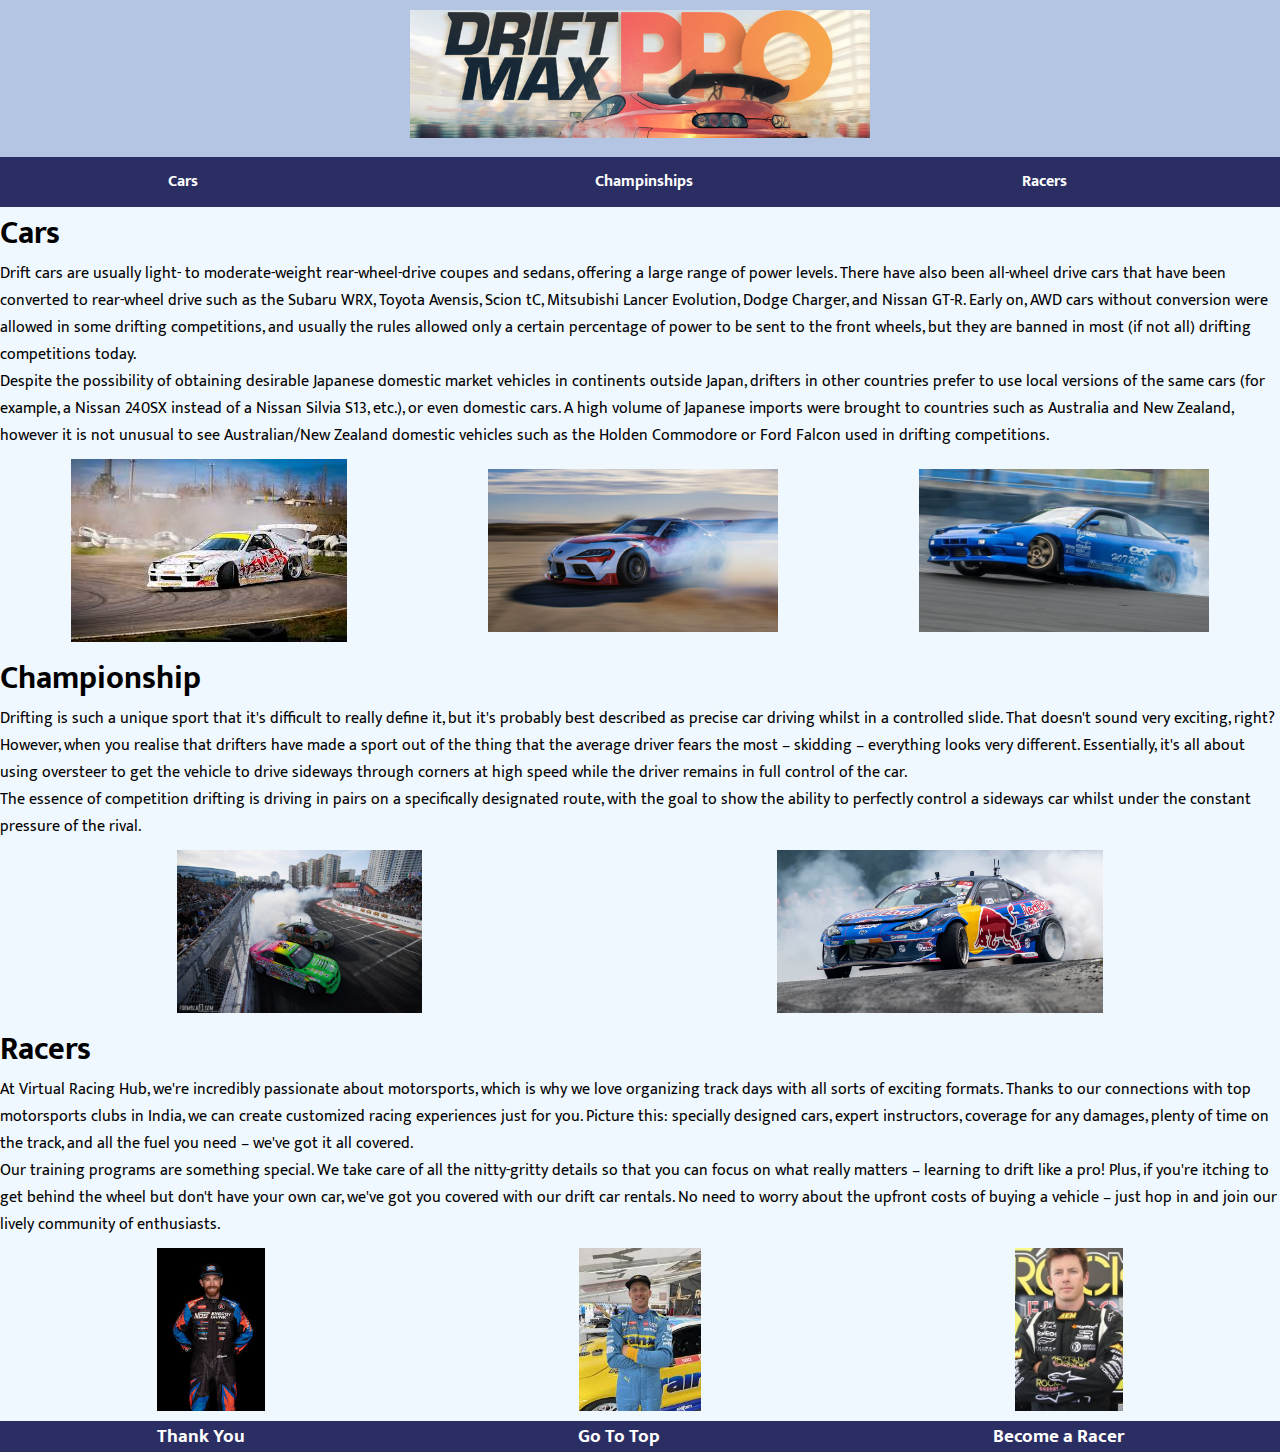
<file: index.html>
<!DOCTYPE html>
<html lang="en">
<head>
    <meta charset="UTF-8">
    <meta name="viewport" content="width=device-width, initial-scale=1.0">
    
    <title>Document</title>
    <link rel="icon" type="image/x-icon" href="images/fav.png">
</head>
<body>
    <link rel="stylesheet" href="style drift pro.css">
    <div class="logo flex">
        <div class = "logo img"><img src="images/logo.jpg" alt="company logo"></div></div>

        <nav><div class="navbar flex">
          
             <div class="hi flex">
            <a href="cars.html"><h4>Cars</h4></a>
        </div>
            <div class="hi flex"><a href="championship.html"><h4>Champinships</h4></a></div>
            <div class="hi flex"> <a href="racer.html"><h4>Racers</h4></a></div>
        </div>
    
        </nav>
        <main>
            <h1 id="cars">Cars</h1>
            <p>Drift cars are usually light- to moderate-weight rear-wheel-drive coupes and sedans, offering a large range of power levels. There have also been all-wheel drive cars that have been converted to rear-wheel drive such as the Subaru WRX, Toyota Avensis, Scion tC, Mitsubishi Lancer Evolution, Dodge Charger, and Nissan GT-R. Early on, AWD cars without conversion were allowed in some drifting competitions, and usually the rules allowed only a certain percentage of power to be sent to the front wheels, but they are banned in most (if not all) drifting competitions today.</p>
          <p>Despite the possibility of obtaining desirable Japanese domestic market vehicles in continents outside Japan, drifters in other countries prefer to use local versions of the same cars (for example, a Nissan 240SX instead of a Nissan Silvia S13, etc.), or even domestic cars. A high volume of Japanese imports were brought to countries such as Australia and New Zealand, however it is not unusual to see Australian/New Zealand domestic vehicles such as the Holden Commodore or Ford Falcon used in drifting competitions.</p>   
           <div class="cardiv flex ">
            <img class="carimages" src="images/mazada.jpeg" alt="mazada">
            <img class="carimages"  height="183px" src="images/supra.jpg" alt="supra">
            <img class="carimages"  height="183px" src="images/nissan.jpg" alt="nissan 240 sx">
           </div>

           <h1 id="cars">Championship</h1>
            <p>Drifting is such a unique sport that it's difficult to really define it, but it's probably best described as precise car driving whilst in a controlled slide. That doesn't sound very exciting, right? However, when you realise that drifters have made a sport out of the thing that the average driver fears the most – skidding – everything looks very different. Essentially, it's all about using oversteer to get the vehicle to drive sideways through corners at high speed while the driver remains in full control of the car.</p>
          <p>The essence of competition drifting is driving in pairs on a specifically designated route, with the goal to show the ability to perfectly control a sideways car whilst under the constant pressure of the rival.

          </p>   
           <div class="cardiv flex ">
            <img class="carimages" height="183px" src="images/formula d.jpg" alt="formula d">
            
            <img class="carimages"  height="183px" src="images/dc.avif" alt="dc">
           </div>
           <h1 id="cars">Racers</h1>
           <p>At Virtual Racing Hub, we're incredibly passionate about motorsports, which is why we love organizing track days with all sorts of exciting formats. Thanks to our connections with top motorsports clubs in India, we can create customized racing experiences just for you. Picture this: specially designed cars, expert instructors, coverage for any damages, plenty of time on the track, and all the fuel you need – we've got it all covered.</p>
           <p>Our training programs are something special. We take care of all the nitty-gritty details so that you can focus on what really matters – learning to drift like a pro! Plus, if you're itching to get behind the wheel but don't have your own car, we've got you covered with our drift car rentals. No need to worry about the upfront costs of buying a vehicle – just hop in and join our lively community of enthusiasts.</p>
           <div class="cardiv flex ">
            <img class="carimages" height="183px" src="images/cf.jpeg" alt="mazada">
            <img class="carimages"  height="183px" src="images/rt.jpeg" alt="supra">
            <img class="carimages"  height="183px" src="images/tf.jpg" alt="nissan 240 sx">
           </div>
        </main>
        <footer>

            <div class="flex footer">
            <div class="flex"><h3>Thank You</h3></div>
            <div class="flex"><a href="#"><h3>Go To Top</h3></a></div>
            <div class="flex"><a href="become.html"><h3>Become a Racer</h3></a></div>
        </div>
        </footer>

    </body>

</html>
</file>
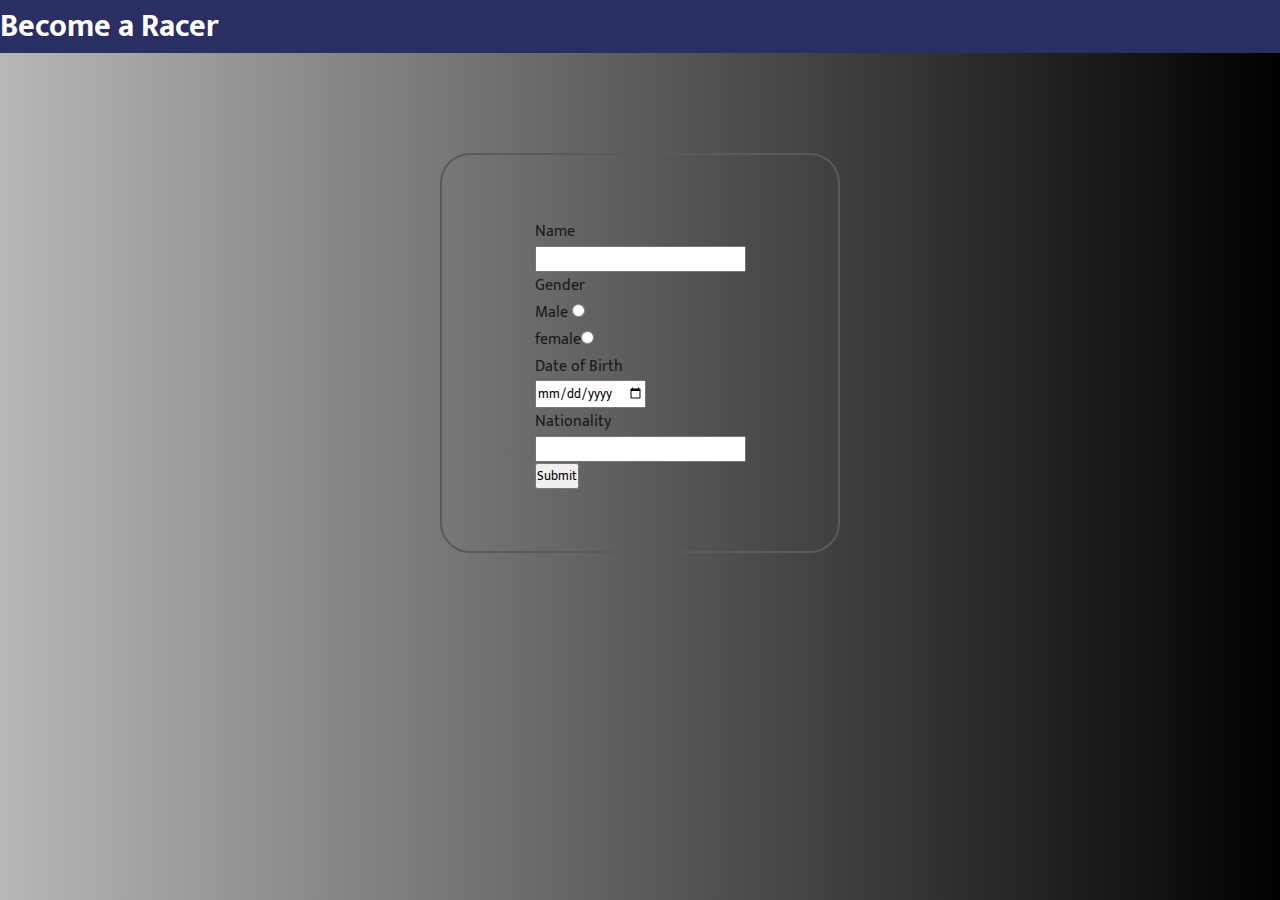
<file: become.html>
<!DOCTYPE html>
<html lang="en">
<head>
    <meta charset="UTF-8">
    <meta name="viewport" content="width=device-width, initial-scale=1.0">
    <link rel="icon" type="image/x-icon" href="images/fav.png">
    <title>Become a Racer</title>

</head>
<body>
    <link rel="stylesheet" href="become.css">
    <header><h1>Become a Racer</h1></div></header>
    <div class="page flex">
        
        <div class="yug"><form action="">
           <div><label for="">Name</label></div>
            <div>  <input type="text"></div>
           <div><label for="">Gender</label></div>
            <div>   Male <input type="radio"> </div> <div>female<input type="radio"></div>
           <div><label for="">Date of Birth</label></div>
            <div>  <input type="date" name="" id=""></div>
           <div><label for="">Nationality</label></div>
            <div> <input type="text"></div>
            <div><input type="submit"></div>

        </form>
    </div>

</body>
</html>
</file>
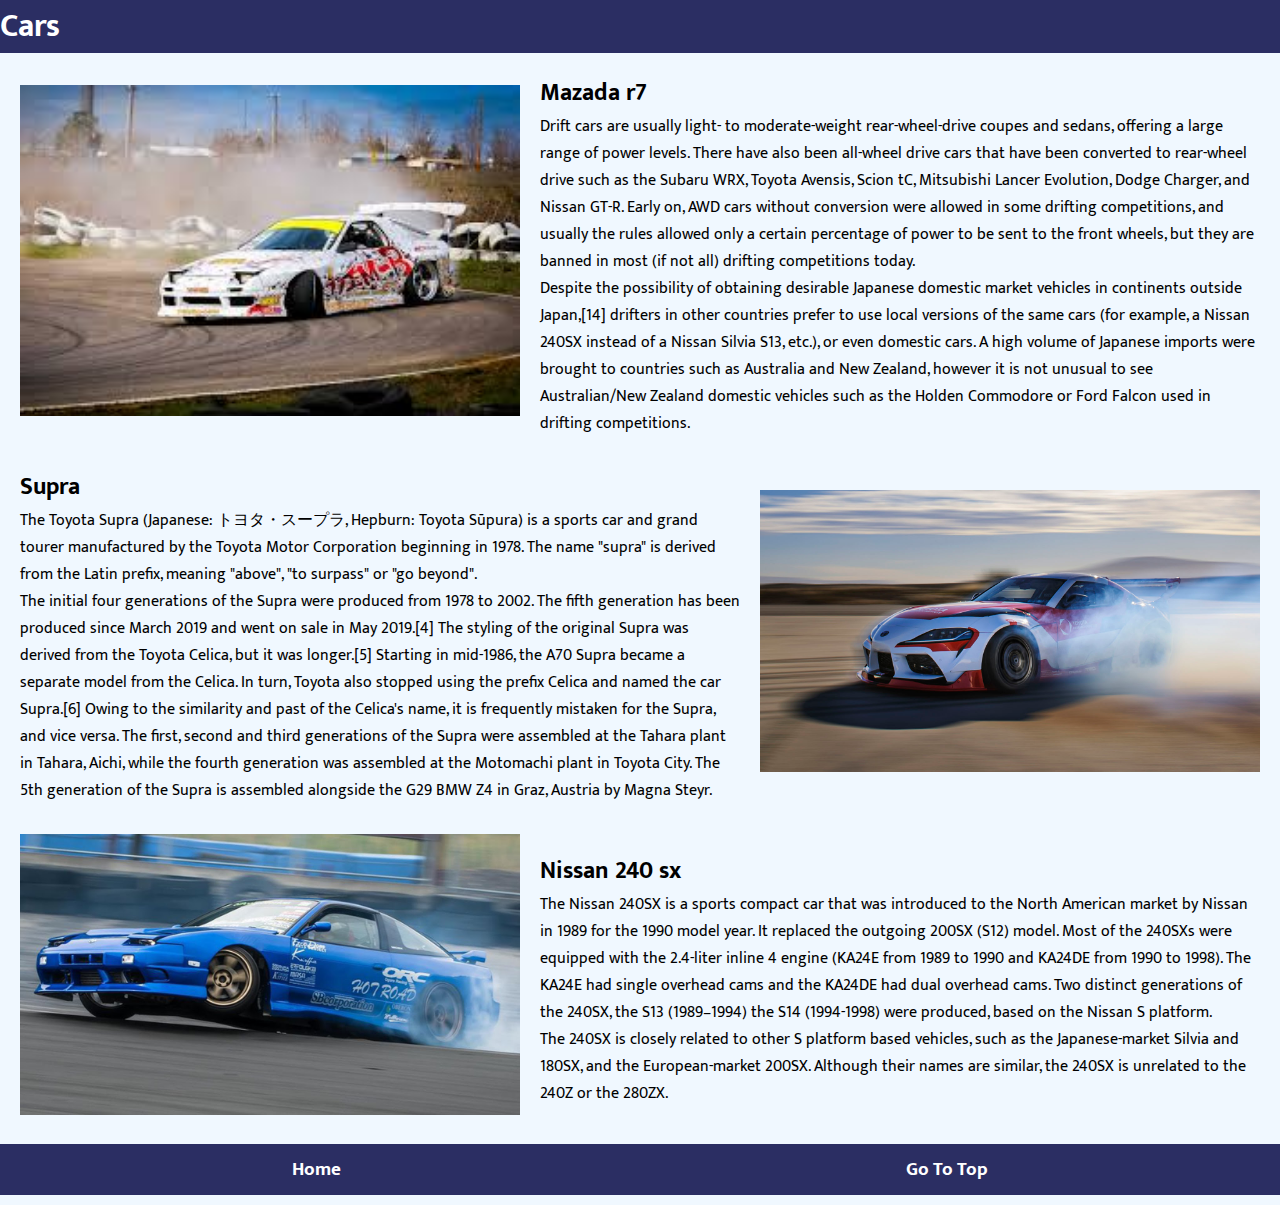
<file: cars.html>
<!DOCTYPE html>
<html lang="en">
<head>
    <meta charset="UTF-8">
    <meta name="viewport" content="width=device-width, initial-scale=1.0">
    <link rel="icon" type="image/x-icon" href="images/fav.png">
    <title>cars</title>
<link rel="stylesheet" href="cars.css">
</head>
<body>
    <header>
        <h1>Cars</h1>
    </header>
    <main>
        
            <div class="flex">
                <div> <img width="500px" src="images/mazada.jpeg" alt="mazada"></div>
                    <div>  <h2 >Mazada r7</h2>
                <p >Drift cars are usually light- to moderate-weight rear-wheel-drive coupes and sedans, offering a large range of power levels. There have also been all-wheel drive cars that have been converted to rear-wheel drive such as the Subaru WRX, Toyota Avensis, Scion tC, Mitsubishi Lancer Evolution, Dodge Charger, and Nissan GT-R. Early on, AWD cars without conversion were allowed in some drifting competitions, and usually the rules allowed only a certain percentage of power to be sent to the front wheels, but they are banned in most (if not all) drifting competitions today.                </p>

                <p>Despite the possibility of obtaining desirable Japanese domestic market vehicles in continents outside Japan,[14] drifters in other countries prefer to use local versions of the same cars (for example, a Nissan 240SX instead of a Nissan Silvia S13, etc.), or even domestic cars. A high volume of Japanese imports were brought to countries such as Australia and New Zealand, however it is not unusual to see Australian/New Zealand domestic vehicles such as the Holden Commodore or Ford Falcon used in drifting competitions.</p>
            </div>
            </div>

            <div class="flex hi">
                <div>  <img width="500px" src="images/supra.jpg" alt="supra"></div>
                    <div>  <h2 >Supra</h2>
                <p >The Toyota Supra (Japanese: トヨタ・スープラ, Hepburn: Toyota Sūpura) is a sports car and grand tourer manufactured by the Toyota Motor Corporation beginning in 1978. The name "supra" is derived from the Latin prefix, meaning "above", "to surpass" or "go beyond".                </p>

                <p>The initial four generations of the Supra were produced from 1978 to 2002. The fifth generation has been produced since March 2019 and went on sale in May 2019.[4] The styling of the original Supra was derived from the Toyota Celica, but it was longer.[5] Starting in mid-1986, the A70 Supra became a separate model from the Celica. In turn, Toyota also stopped using the prefix Celica and named the car Supra.[6] Owing to the similarity and past of the Celica's name, it is frequently mistaken for the Supra, and vice versa. The first, second and third generations of the Supra were assembled at the Tahara plant in Tahara, Aichi, while the fourth generation was assembled at the Motomachi plant in Toyota City. The 5th generation of the Supra is assembled alongside the G29 BMW Z4 in Graz, Austria by Magna Steyr.

                </p>
            </div>
            </div>

            <div class="flex">
                <div> <img width="500px" src="images/nissan.jpg" alt="nissan"></div>
                    <div> <h2 >Nissan 240 sx</h2>
                <p >   The Nissan 240SX is a sports compact car that was introduced to the North American market by Nissan in 1989 for the 1990 model year. It replaced the outgoing 200SX (S12) model. Most of the 240SXs were equipped with the 2.4-liter inline 4 engine (KA24E from 1989 to 1990 and KA24DE from 1990 to 1998). The KA24E had single overhead cams and the KA24DE had dual overhead cams. Two distinct generations of the 240SX, the S13 (1989–1994) the S14 (1994-1998) were produced, based on the Nissan S platform.            </p>

                <p>The 240SX is closely related to other S platform based vehicles, such as the Japanese-market Silvia and 180SX, and the European-market 200SX. Although their names are similar, the 240SX is unrelated to the 240Z or the 280ZX.</p>
            </div>
            </div>

            
        
    </main>

</body>
<footer>
    <div class="flex footer">
        <div><h3><a href="Drift-pro.html">Home</a></h3></div >
            <div><h3><a href="#">Go To Top</a></h3></div>
    </div>
</footer>
</html>
</file>
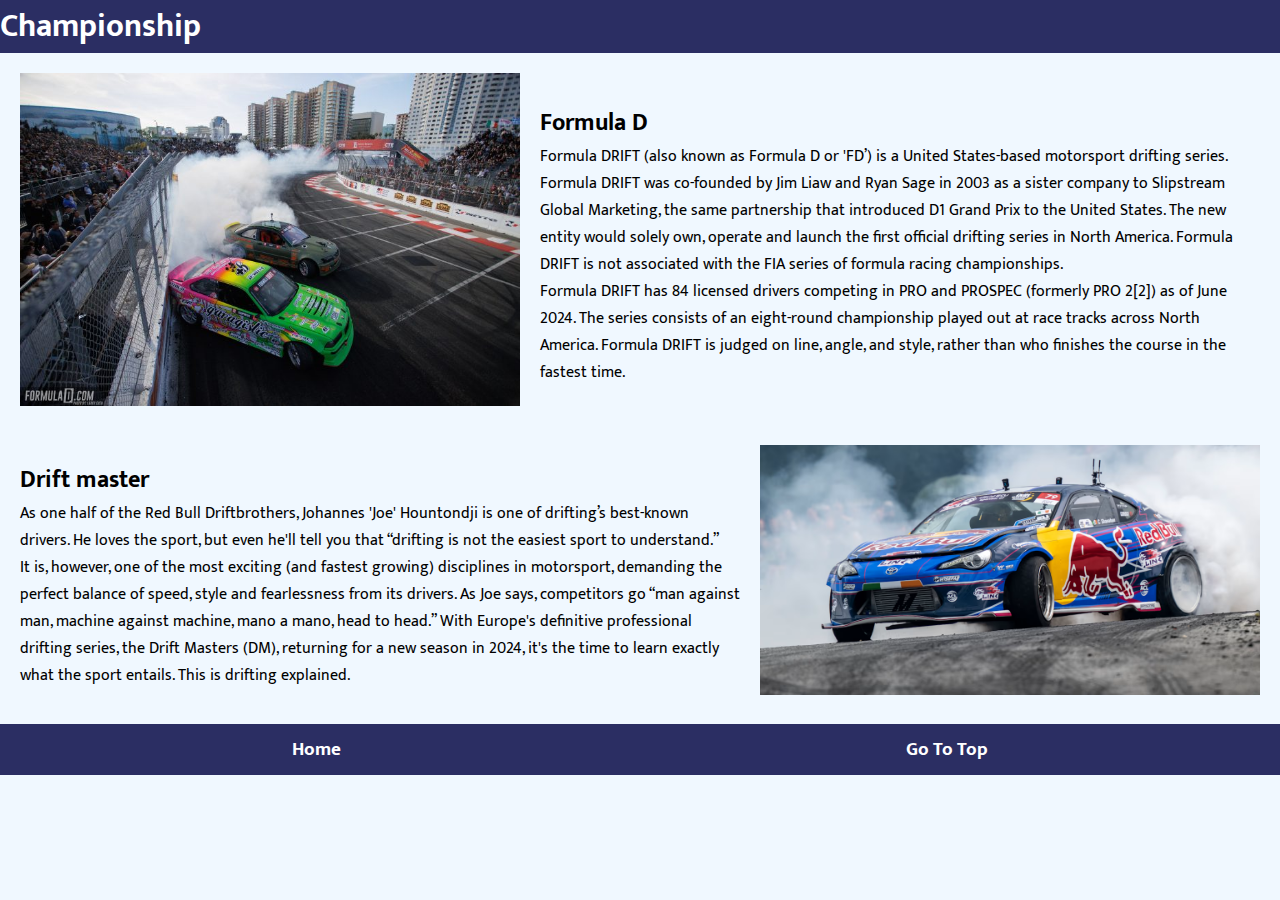
<file: championship.html>
<!DOCTYPE html>
<html lang="en">
<head>
    <meta charset="UTF-8">
    <meta name="viewport" content="width=device-width, initial-scale=1.0">
    <link rel="icon" type="image/x-icon" href="images/fav.png">
    <title>Championship</title>
<link rel="stylesheet" href="cars.css">
</head>
<body>
    <header>
        <h1>Championship</h1>
    </header>
    <main>
        
            <div class="flex">
                <div> <img width="500px" src="images/formula d.jpg" alt="mazada"></div>
                    <div>  <h2 >Formula D</h2>
              <p>Formula DRIFT (also known as Formula D or 'FD’) is a United States-based motorsport drifting series. Formula DRIFT was co-founded by Jim Liaw and Ryan Sage in 2003 as a sister company to Slipstream Global Marketing, the same partnership that introduced D1 Grand Prix to the United States. The new entity would solely own, operate and launch the first official drifting series in North America. Formula DRIFT is not associated with the FIA series of formula racing championships.</p>
                <p>Formula DRIFT has 84 licensed drivers competing in PRO and PROSPEC (formerly PRO 2[2]) as of June 2024. The series consists of an eight-round championship played out at race tracks across North America. Formula DRIFT is judged on line, angle, and style, rather than who finishes the course in the fastest time.</p>
            </div>
            </div>

            <div class="flex hi">
                <div>  <img width="500px" src="images/dc.avif" alt="supra"></div>
                    <div>  <h2 >Drift master</h2>
                <p>As one half of the Red Bull Driftbrothers, Johannes 'Joe' Hountondji is one of drifting’s best-known drivers. He loves the sport, but even he'll tell you that “drifting is not the easiest sport to understand.”</p>
                <p>It is, however, one of the most exciting (and fastest growing) disciplines in motorsport, demanding the perfect balance of speed, style and fearlessness from its drivers. As Joe says, competitors go “man against man, machine against machine, mano a mano, head to head.”
                    With Europe's definitive professional drifting series, the Drift Masters (DM), returning for a new season in 2024, it's the time to learn exactly what the sport entails. This is drifting explained.
                    
                    </p>
            </div>
            </div>

            
    </main>

</body>
<footer>
    <div class="flex footer">
        <div><h3><a href="Drift-pro.html">Home</a></h3></div >
                        <div><h3><a href="#">Go To Top</a></h3></div>
    </div>
</footer>
</html>
</file>
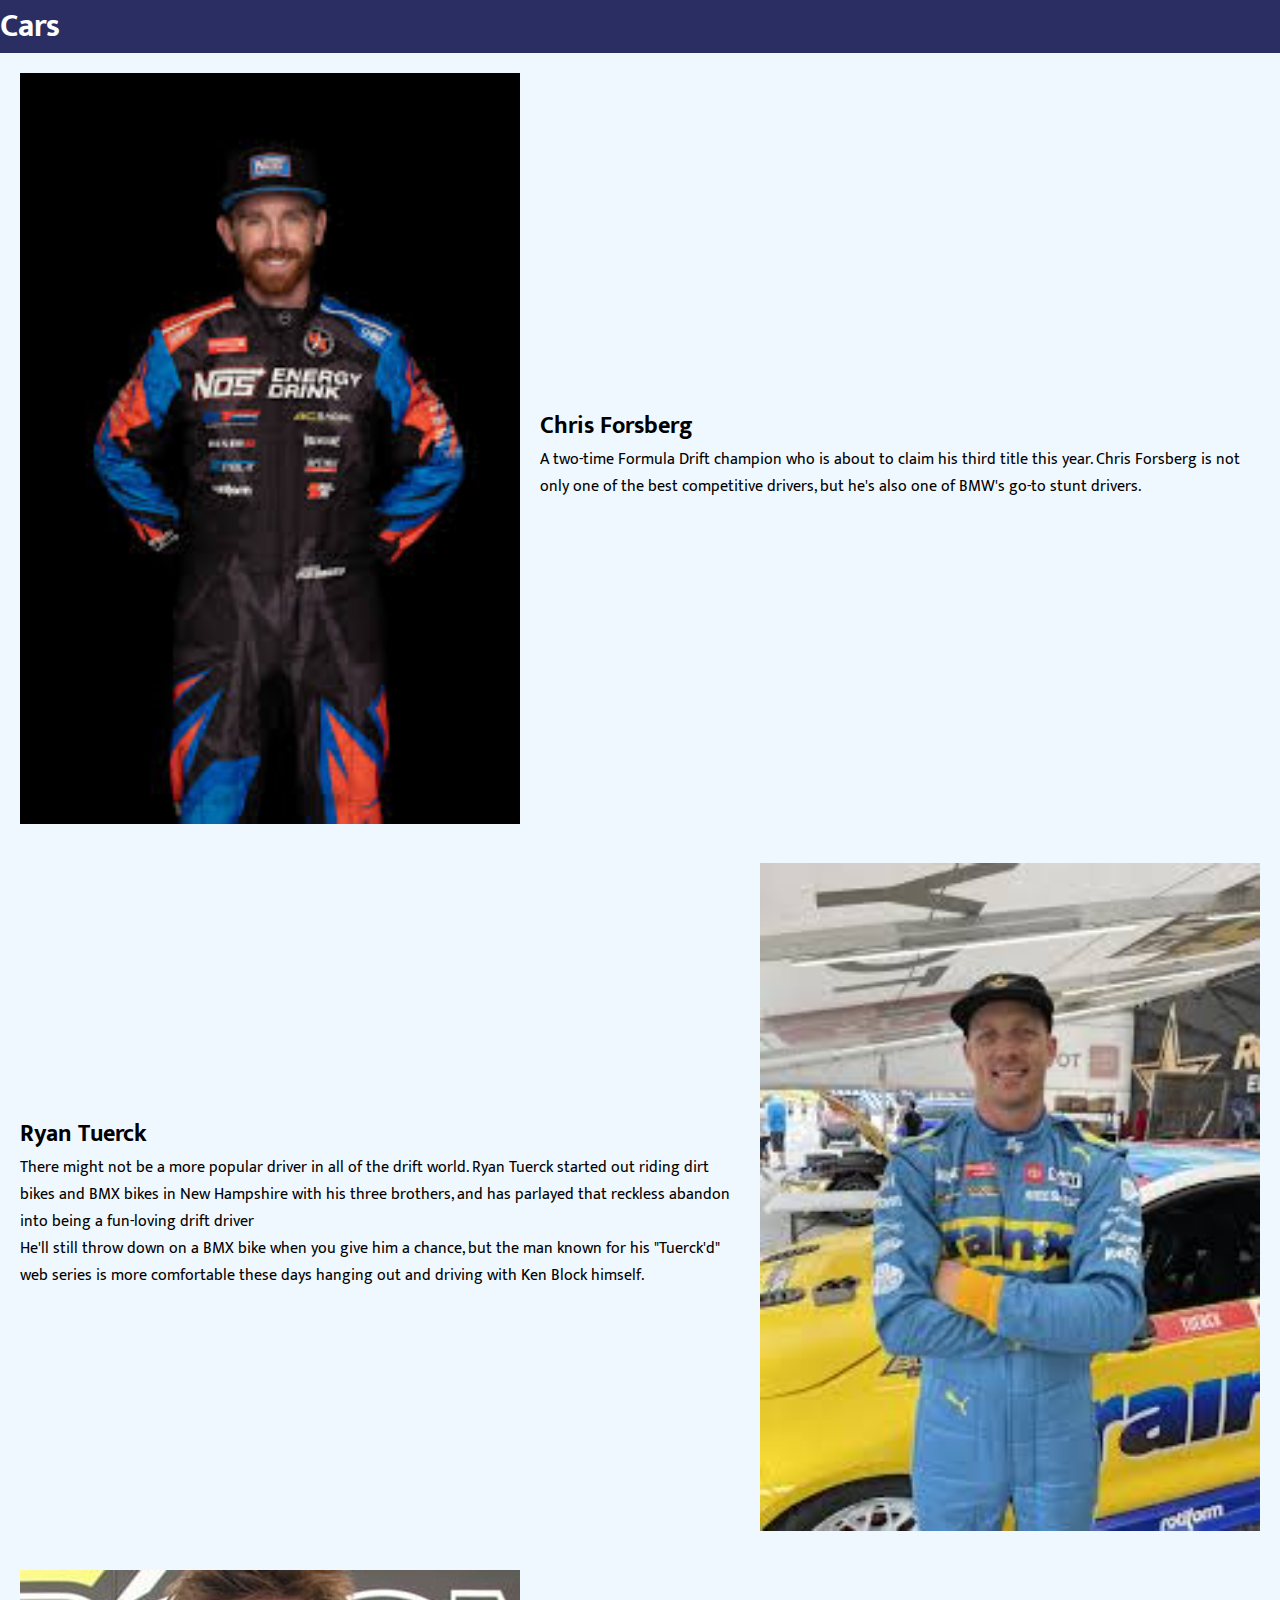
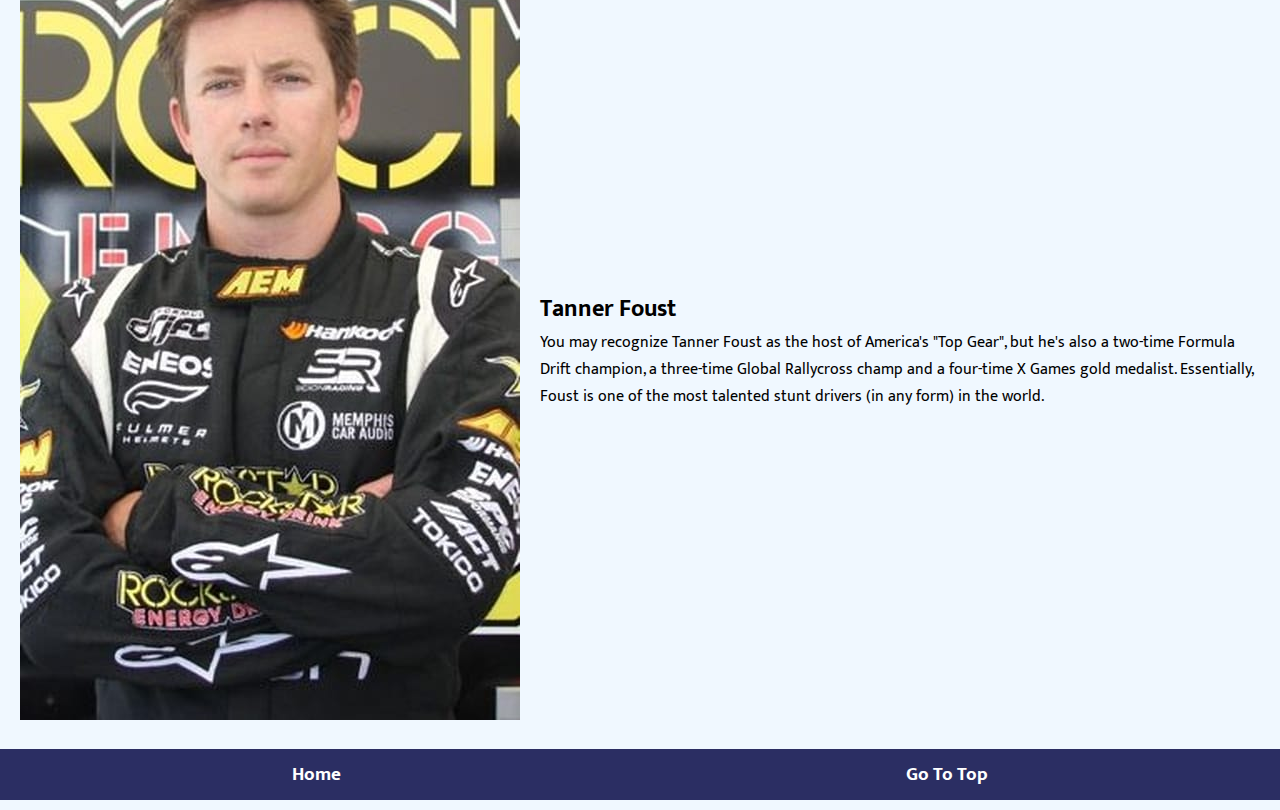
<file: racer.html>
<!DOCTYPE html>
<html lang="en">
<head>
    <meta charset="UTF-8">
    <meta name="viewport" content="width=device-width, initial-scale=1.0">
    <link rel="icon" type="image/x-icon" href="images/fav.png">
    <title>Racer</title>
<link rel="stylesheet" href="cars.css">
</head>
<body>
    <header>
        <h1>Cars</h1>
    </header>
    <main>
        
            <div class="flex">
                <div> <img width="500px" src="images/cf.jpeg" alt="mazada"></div>
                    <div>  <h2 >Chris Forsberg</h2>
<p>A two-time Formula Drift champion who is about to claim his third title this year. Chris Forsberg is not only one of the best competitive drivers, but he's also one of BMW's go-to stunt drivers.</p>
            </div>
            </div>

            <div class="flex hi">
                <div>  <img width="500px" src="images/rt.jpeg" alt="supra"></div>
                    <div>  <h2 >Ryan Tuerck</h2>
<p>There might not be a more popular driver in all of the drift world. Ryan Tuerck started out riding dirt bikes and BMX bikes in New Hampshire with his three brothers, and has parlayed that reckless abandon into being a fun-loving drift driver</p>
<p>He'll still throw down on a BMX bike when you give him a chance, but the man known for his "Tuerck'd" web series is more comfortable these days hanging out and driving with Ken Block himself.</p>
            </div>
            </div>

            <div class="flex">
                <div> <img width="500px" src="images/tf.jpg" alt="nissan"></div>
                    <div> <h2 >Tanner Foust</h2>
<p>You may recognize Tanner Foust as the host of America's "Top Gear", but he's also a two-time Formula Drift champion, a three-time Global Rallycross champ and a four-time X Games gold medalist. Essentially, Foust is one of the most talented stunt drivers (in any form) in the world.</p>

            </div>
            </div>

            
        
    </main>

</body>
<footer>
    <div class="flex footer">
        <div><h3><a href="Drift-pro.html">Home</a></h3></div >
                        <div><h3><a href="#">Go To Top</a></h3></div>
    </div>
</footer>
</html>
</file>
<file: style drift pro.css>
@import url('https://fonts.googleapis.com/css2?family=Mukta:wght@200;300;400;500;600;700;800&family=Roboto:ital,wght@0,100;0,300;0,400;0,500;0,700;0,900;1,100;1,300;1,400;1,500;1,700;1,900&display=swap');
*{
    margin:  0;
    padding : 0;
    box-sizing: border-box;
    font-family: Mukta,sans-serif;
}
body{
    background-color: aliceblue;
}
.flex{
    display:flex;
    align-items: center;
}
.logo{
    
    background-color: #b4c5e4;
    justify-content:center;
}
.logo img{
    width: 500px;  
    position:relative;
    padding: 10px 20px;
}
/* nav */
nav{
    background-color: #2B2E63;
    height: 50px;
    border-bottom: 20px;
}
.navbar{
    flex-direction: row;
    justify-content: end;
    justify-content: space-around;
}
li{
    display: inline;
    text-size-adjust: 1.5rem;
}

a{
    color:white;
    text-decoration: none;
    padding-left: 20px;   
}
.hi{
   
    height: 50px; 
    width: 130px;
    border-radius: 10%;
}
.cardiv{
    justify-content: space-around;
}
footer{
    height:"20px";
    background-color: #2B2E63;
    align-items: center;
    color: white;
}
.carimages{
    padding: 10px;
}
.footer{
    justify-content: space-around;
    align-items: center;
}
</file>
<file: become.css>
@import url('https://fonts.googleapis.com/css2?family=Mukta:wght@200;300;400;500;600;700;800&family=Roboto:ital,wght@0,100;0,300;0,400;0,500;0,700;0,900;1,100;1,300;1,400;1,500;1,700;1,900&display=swap');

*{
    margin: 0px;
    padding: 0px;
    box-sizing:border-box;
    font-family: Mukta,sans-serif;
}
.flex{
    display:flex;
    align-items: center;
}
h1{
    color: white;
}
body{
   background-image: linear-gradient(to right ,rgb(184, 182, 182),rgb(0, 0, 0));
}
header{
    background-color:#2B2E63 ;
}
.page{
    transform: translate(0%,25%);
    margin: auto;
 border-radius: 30px;
 border: 2px solid rgb(89, 90, 94);
    background-color: #00000000;
    width :400px;
    height:400px;
    align-items: center;
    justify-content: center;
    justify-content: space-evenly;
}
.yug{
float: center;
color: rgba(0, 0, 0, 0.773);

}
</file>
<file: cars.css>
@import url('https://fonts.googleapis.com/css2?family=Mukta:wght@200;300;400;500;600;700;800&family=Roboto:ital,wght@0,100;0,300;0,400;0,500;0,700;0,900;1,100;1,300;1,400;1,500;1,700;1,900&display=swap');
*{
    margin:  0;
    padding : 0;
    box-sizing: border-box;
    font-family: Mukta,sans-serif;}
    h3{
        color: #fff;
    }
    .flex{
        display:flex;
        align-items: center;
    }
    header{
        background-color:  #2B2E63;
    }
    h1{
        color: white;
    }
    body{
        background-color: aliceblue;
    }
    .flex{
        display :flex;
    }
    div{
        margin: 10px;
    }
    .text{
        float: right;
    }
    .hi{
        flex-direction: row-reverse;
    }
    footer{
        background-color: #2B2E63;
    }
    a{
        color:white;
        text-decoration: none;   
    }

    .footer{
        justify-content: space-around;
    }
    .bye{
        text-decoration: none;
    }
</file>
